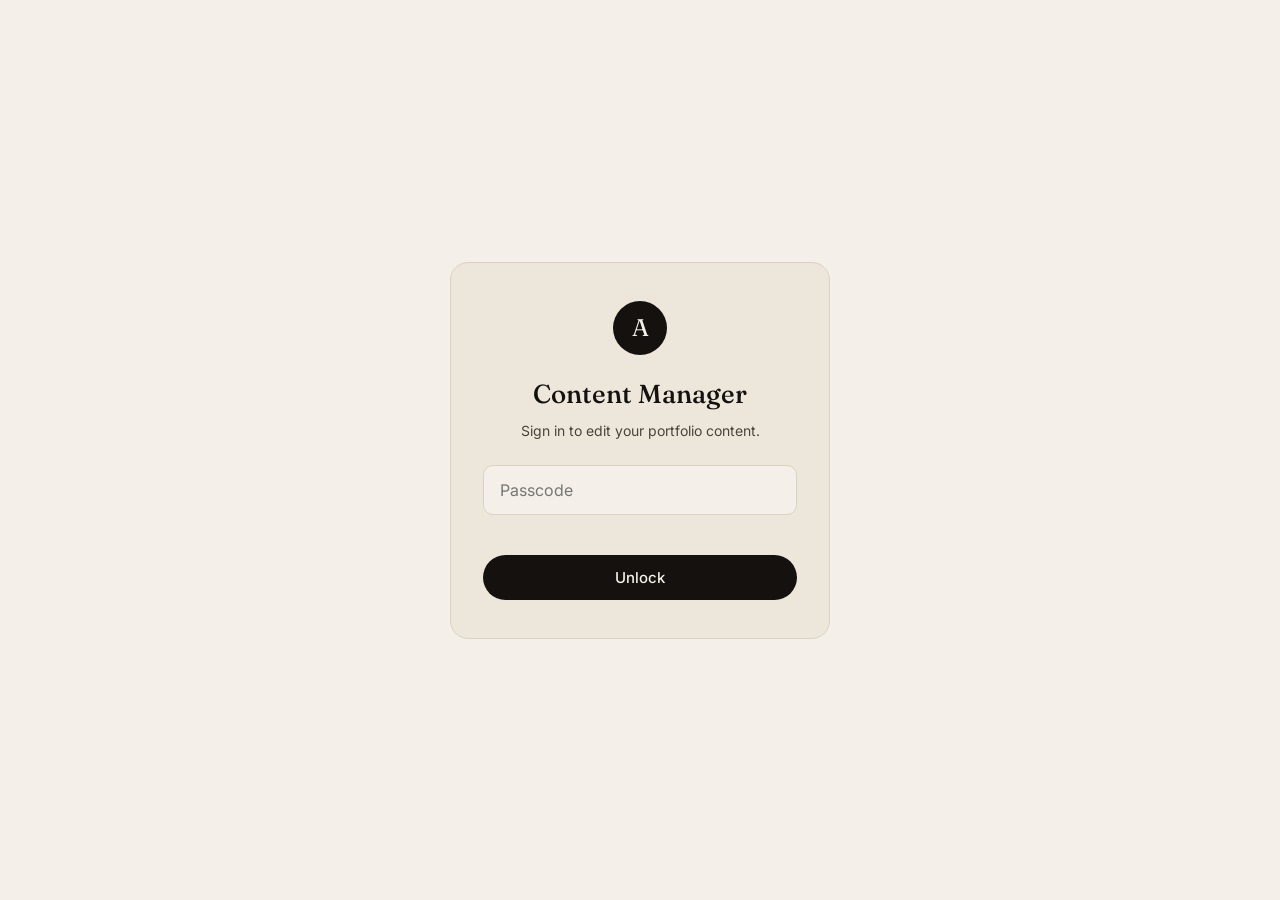
<file: admin.html>
<!DOCTYPE html>
<html lang="en">
<head>
  <meta charset="UTF-8" />
  <meta name="viewport" content="width=device-width, initial-scale=1.0" />
  <meta name="robots" content="noindex, nofollow" />
  <title>Portfolio Admin · Content Manager</title>
  <link rel="preconnect" href="https://fonts.googleapis.com" />
  <link rel="preconnect" href="https://fonts.gstatic.com" crossorigin />
  <link href="https://fonts.googleapis.com/css2?family=Fraunces:opsz,wght@9..144,400;9..144,500;9..144,600&family=Inter:wght@300;400;500;600&family=Space+Grotesk:wght@400;500;600&display=swap" rel="stylesheet" />
  <link rel="icon" href="data:image/svg+xml,<svg xmlns='http://www.w3.org/2000/svg' viewBox='0 0 100 100'><text y='.9em' font-size='90' font-family='serif'>A</text></svg>" />
  <style>
    :root{
      --paper:#F4F0E9; --paper-2:#ECE6DB; --ink:#14110E; --ink-soft:#4A443C;
      --line:#DAD2C4; --accent:#FF5A36; --ok:#1F8A5B;
      --serif:"Fraunces",serif; --sans:"Inter",system-ui,sans-serif; --mono:"Space Grotesk",monospace;
    }
    *{box-sizing:border-box;margin:0;padding:0}
    body{font-family:var(--sans);background:var(--paper);color:var(--ink);line-height:1.5;-webkit-font-smoothing:antialiased}
    a{color:inherit}
    ::selection{background:var(--accent);color:var(--paper)}

    /* Login */
    .login{min-height:100vh;display:grid;place-items:center;padding:24px}
    .login__card{width:100%;max-width:380px;background:var(--paper-2);border:1px solid var(--line);border-radius:18px;padding:38px 32px;text-align:center}
    .login__mark{display:grid;place-items:center;width:54px;height:54px;border-radius:50%;background:var(--ink);color:var(--paper);font-family:var(--serif);font-size:24px;margin:0 auto 20px}
    .login__card h1{font-family:var(--serif);font-weight:500;font-size:26px;margin-bottom:6px}
    .login__card p{color:var(--ink-soft);font-size:14px;margin-bottom:24px}
    .login__card input{width:100%;padding:14px 16px;border:1px solid var(--line);border-radius:10px;background:var(--paper);font-size:16px;font-family:var(--sans);margin-bottom:14px}
    .login__card input:focus{outline:none;border-color:var(--accent)}
    .login__err{color:var(--accent);font-size:13px;min-height:18px;margin-bottom:8px}
    .btn{display:inline-flex;align-items:center;justify-content:center;gap:8px;padding:13px 22px;border-radius:100px;border:0;background:var(--ink);color:var(--paper);font-family:var(--sans);font-weight:500;font-size:15px;cursor:pointer;transition:background .25s,transform .25s}
    .btn:hover{background:var(--accent);transform:translateY(-2px)}
    .btn--full{width:100%}
    .btn--ghost{background:transparent;color:var(--ink);border:1.5px solid var(--ink)}
    .btn--ghost:hover{background:var(--ink);color:var(--paper)}
    .btn--sm{padding:9px 16px;font-size:13px}

    .hidden{display:none!important}

    /* Shell */
    .topbar{position:sticky;top:0;z-index:10;display:flex;align-items:center;justify-content:space-between;gap:16px;padding:16px clamp(18px,4vw,40px);background:rgba(244,240,233,.85);backdrop-filter:blur(12px);border-bottom:1px solid var(--line)}
    .topbar__brand{display:flex;align-items:center;gap:12px;font-family:var(--serif);font-size:19px}
    .topbar__brand span{display:grid;place-items:center;width:34px;height:34px;border-radius:50%;background:var(--ink);color:var(--paper);font-size:15px}
    .topbar__actions{display:flex;gap:10px;flex-wrap:wrap}
    .wrap{max-width:920px;margin:0 auto;padding:clamp(24px,5vw,48px) clamp(18px,4vw,40px) 80px}
    .lead{margin-bottom:32px}
    .lead h2{font-family:var(--serif);font-weight:500;font-size:clamp(26px,4vw,40px);letter-spacing:-.02em;margin-bottom:8px}
    .lead p{color:var(--ink-soft);max-width:62ch}
    .note{background:#FFF4E9;border:1px solid #F2C9A8;border-radius:12px;padding:14px 16px;font-size:13.5px;color:#7a4a25;margin:18px 0 8px}

    .group{border:1px solid var(--line);border-radius:16px;background:var(--paper-2);margin-bottom:20px;overflow:hidden}
    .group__head{display:flex;align-items:center;gap:10px;padding:16px 20px;cursor:pointer;user-select:none}
    .group__head h3{font-family:var(--mono);text-transform:uppercase;letter-spacing:2px;font-size:13px;color:var(--accent)}
    .group__head .chev{margin-left:auto;transition:transform .3s}
    .group.open .chev{transform:rotate(180deg)}
    .group__body{padding:0 20px;max-height:0;overflow:hidden;transition:max-height .35s ease,padding .35s ease}
    .group.open .group__body{padding:4px 20px 22px;max-height:2000px}
    .field{margin-bottom:16px}
    .field label{display:block;font-size:13px;font-weight:500;margin-bottom:6px}
    .field input,.field textarea{width:100%;padding:11px 13px;border:1px solid var(--line);border-radius:10px;background:var(--paper);font-family:var(--sans);font-size:14.5px;color:var(--ink);resize:vertical}
    .field input:focus,.field textarea:focus{outline:none;border-color:var(--accent)}
    .field textarea{min-height:84px}
    .field .hint{font-size:12px;color:var(--ink-soft);margin-top:5px}

    .savebar{position:sticky;bottom:0;display:flex;align-items:center;gap:12px;justify-content:flex-end;padding:14px clamp(18px,4vw,40px);background:rgba(244,240,233,.9);backdrop-filter:blur(12px);border-top:1px solid var(--line);flex-wrap:wrap}
    .savebar .status{margin-right:auto;font-size:13px;color:var(--ok);font-family:var(--mono)}

    .toast{position:fixed;left:50%;bottom:90px;transform:translateX(-50%) translateY(20px);background:var(--ink);color:var(--paper);padding:12px 20px;border-radius:100px;font-size:14px;opacity:0;pointer-events:none;transition:opacity .3s,transform .3s;z-index:50}
    .toast.show{opacity:1;transform:translateX(-50%) translateY(0)}
  </style>
</head>
<body>

  <!-- LOGIN -->
  <section class="login" id="loginView">
    <form class="login__card" id="loginForm">
      <div class="login__mark">A</div>
      <h1>Content Manager</h1>
      <p>Sign in to edit your portfolio content.</p>
      <input type="password" id="passcode" placeholder="Passcode" autocomplete="current-password" />
      <div class="login__err" id="loginErr"></div>
      <button type="submit" class="btn btn--full">Unlock</button>
    </form>
  </section>

  <!-- DASHBOARD -->
  <div id="dashView" class="hidden">
    <header class="topbar">
      <div class="topbar__brand"><span>A</span> Portfolio Admin</div>
      <div class="topbar__actions">
        <a class="btn btn--ghost btn--sm" href="index.html" target="_blank" rel="noopener">View site ↗</a>
        <button class="btn btn--ghost btn--sm" id="logoutBtn">Log out</button>
      </div>
    </header>

    <main class="wrap">
      <div class="lead">
        <h2>Edit your content</h2>
        <p>Update any field below and hit <strong>Save changes</strong>. Edits apply to the live site in this browser instantly. Leave a field blank to keep the built-in default.</p>
        <div class="note" id="originNote"></div>
      </div>

      <form id="contentForm"><!-- groups injected here --></form>
    </main>

    <div class="savebar">
      <span class="status" id="saveStatus"></span>
      <button class="btn btn--ghost btn--sm" id="exportBtn">Export JSON</button>
      <button class="btn btn--ghost btn--sm" id="importBtn">Import JSON</button>
      <input type="file" id="importFile" accept="application/json" class="hidden" />
      <button class="btn btn--ghost btn--sm" id="resetBtn">Reset all</button>
      <button class="btn" id="saveBtn">Save changes</button>
    </div>
  </div>

  <div class="toast" id="toast"></div>

  <script src="js/content-schema.js"></script>
  <script src="js/admin.js"></script>
</body>
</html>
</file>
